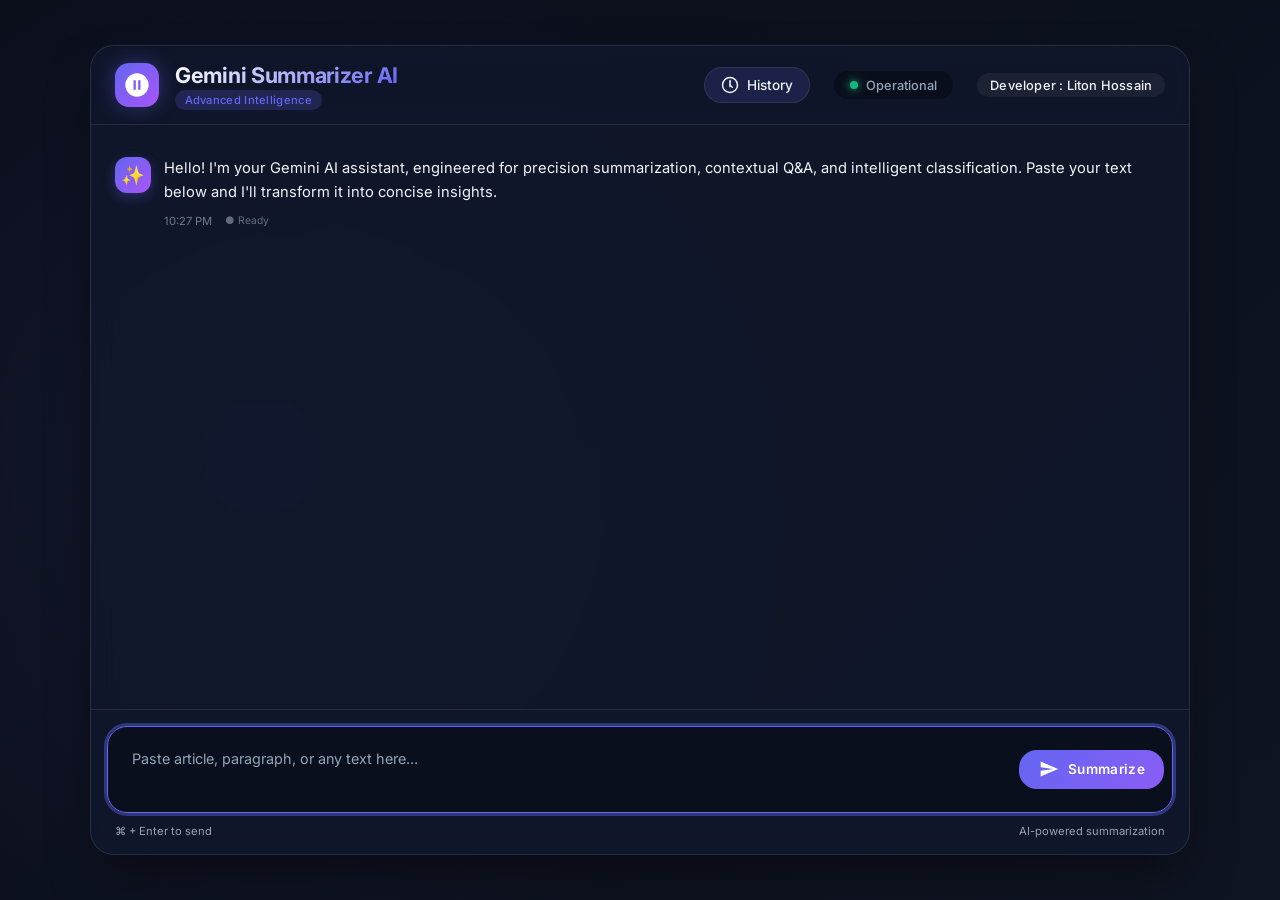
<file: index.html>
<!DOCTYPE html>
<html lang="en">

<head>
    <meta charset="UTF-8">
    <meta name="viewport" content="width=device-width, initial-scale=1.0, viewport-fit=cover">
    <title>Gemini AI Summarizer | Liton Hossain</title>
    <link rel="preconnect" href="https://fonts.googleapis.com">
    <link rel="preconnect" href="https://fonts.gstatic.com" crossorigin>
    <link
        href="https://fonts.googleapis.com/css2?family=Inter:opsz,wght@14..32,300;14..32,400;14..32,500;14..32,600;14..32,700&display=swap"
        rel="stylesheet">
    <link rel="stylesheet" href="style.css">
</head>

<body>
    <div class="app-wrapper">
        <div class="chat-container">
            <!-- Modern glass-morphism header -->
            <div class="chat-header">
                <div class="header-brand">
                    <div class="logo-icon">
                        <svg width="28" height="28" viewBox="0 0 24 24" fill="none" xmlns="http://www.w3.org/2000/svg">
                            <path
                                d="M12 2C6.48 2 2 6.48 2 12s4.48 10 10 10 10-4.48 10-10S17.52 2 12 2zm-1 14H9V8h2v8zm4 0h-2V8h2v8z"
                                fill="currentColor" />
                        </svg>
                    </div>
                    <div class="brand-info">
                        <h1>Gemini Summarizer AI</h1>
                        <span class="badge-pro">Advanced Intelligence</span>
                    </div>
                </div>
                <div class="status-panel">
                    <button id="historyBtn" class="history-button" title="View Chat History">
                        <svg width="18" height="18" viewBox="0 0 24 24" fill="none" xmlns="http://www.w3.org/2000/svg">
                            <path
                                d="M12 8v4l3 3M12 22c5.523 0 10-4.477 10-10S17.523 2 12 2 2 6.477 2 12s4.477 10 10 10z"
                                stroke="currentColor" stroke-width="2" stroke-linecap="round" />
                            <path d="M12 6v2M12 12v2" stroke="currentColor" stroke-width="2" stroke-linecap="round" />
                        </svg>
                        <span>History</span>
                    </button>
                    <div class="status-indicator">
                        <span class="pulse-dot"></span>
                        <span class="status-text">Operational</span>
                    </div>
                    <div class="dev-credit">
                        <span>Developer : Liton Hossain</span>
                    </div>
                </div>
            </div>

            <!-- Messages area with elegant scroll -->
            <div class="chat-messages" id="chatMessages">
                <div class="message agent">
                    <div class="message-content">
                        <div class="avatar agent-avatar">✨</div>
                        <div class="message-bubble">
                            <p>Hello! I'm your Gemini AI assistant, engineered for precision summarization, contextual
                                Q&A, and intelligent classification. Paste your text below and I'll transform it into
                                concise insights.</p>
                            <div class="message-meta">
                                <span class="time-stamp" id="currentTime"></span>
                                <span class="read-status">● Ready</span>
                            </div>
                        </div>
                    </div>
                </div>
            </div>

            <!-- Elegant loading state -->
            <div class="loading-indicator" id="loading">
                <div class="loading-dots">
                    <span></span><span></span><span></span>
                </div>
                <span>Gemini is synthesizing insights...</span>
            </div>

            <!-- Input area with modern design -->
            <div class="chat-input-area">
                <div class="input-container">
                    <textarea id="userInput" placeholder="Paste article, paragraph, or any text here..." rows="2"
                        spellcheck="false"></textarea>
                    <button id="sendBtn" class="send-button">
                        <svg width="20" height="20" viewBox="0 0 24 24" fill="none" xmlns="http://www.w3.org/2000/svg">
                            <path d="M2.01 21L23 12 2.01 3 2 10l15 2-15 2z" fill="currentColor" />
                        </svg>
                        <span>Summarize</span>
                    </button>
                </div>
                <div class="input-hint">
                    <span>⌘ + Enter to send</span>
                    <span>AI-powered summarization</span>
                </div>
            </div>
        </div>
    </div>

    <!-- History Modal -->
    <div id="historyModal" class="modal">
        <div class="modal-content">
            <div class="modal-header">
                <h2>
                    <svg width="24" height="24" viewBox="0 0 24 24" fill="none" xmlns="http://www.w3.org/2000/svg">
                        <path d="M12 8v4l3 3M12 22c5.523 0 10-4.477 10-10S17.523 2 12 2 2 6.477 2 12s4.477 10 10 10z"
                            stroke="currentColor" stroke-width="2" stroke-linecap="round" />
                        <path d="M12 6v2M12 12v2" stroke="currentColor" stroke-width="2" stroke-linecap="round" />
                    </svg>
                    Chat History
                </h2>
                <button id="closeModal" class="close-button">&times;</button>
            </div>
            <div class="modal-body">
                <div class="history-controls">
                    <button id="deleteAllHistory" class="delete-all-btn">
                        <svg width="16" height="16" viewBox="0 0 24 24" fill="none" xmlns="http://www.w3.org/2000/svg">
                            <path d="M3 6h18M19 6v14a2 2 0 01-2 2H7a2 2 0 01-2-2V6m3 0V4a2 2 0 012-2h4a2 2 0 012 2v2"
                                stroke="currentColor" stroke-width="2" stroke-linecap="round" />
                        </svg>
                        Delete All
                    </button>
                    <span class="history-stats" id="historyStats">0 conversations</span>
                </div>
                <div id="historyList" class="history-list">
                    <!-- History items will be dynamically inserted here -->
                    <div class="empty-history">
                        <svg width="64" height="64" viewBox="0 0 24 24" fill="none" xmlns="http://www.w3.org/2000/svg">
                            <path
                                d="M12 8v4l3 3M12 22c5.523 0 10-4.477 10-10S17.523 2 12 2 2 6.477 2 12s4.477 10 10 10z"
                                stroke="currentColor" stroke-width="1.5" stroke-linecap="round" />
                            <path d="M12 6v2M12 12v2" stroke="currentColor" stroke-width="1.5" stroke-linecap="round" />
                        </svg>
                        <p>No chat history yet</p>
                        <span>Start a conversation to see it here</span>
                    </div>
                </div>
            </div>
        </div>
    </div>

    <script src="script.js"></script>
</body>

</html>
</file>
<file: style.css>
:root {
    --bg-gradient-start: #0a0e1a;
    --bg-gradient-end: #0f1422;
    --chat-bg: rgba(18, 25, 45, 0.75);
    --primary-color: #6366f1;
    --primary-hover: #818cf8;
    --primary-glow: rgba(99, 102, 241, 0.4);
    --user-msg-bg: linear-gradient(135deg, #6366f1, #8b5cf6);
    --agent-msg-bg: rgba(30, 41, 59, 0.9);
    --text-primary: #f1f5f9;
    --text-secondary: #94a3b8;
    --border-color: rgba(71, 85, 105, 0.4);
    --shadow-sm: 0 4px 6px -1px rgba(0, 0, 0, 0.3);
    --shadow-lg: 0 25px 50px -12px rgba(0, 0, 0, 0.5);
    --glass-blur: blur(12px);
    --font-sans: 'Inter', -apple-system, BlinkMacSystemFont, 'Segoe UI', sans-serif;
    --danger-color: #ef4444;
    --danger-hover: #dc2626;
}

* {
    margin: 0;
    padding: 0;
    box-sizing: border-box;
}

body {
    font-family: var(--font-sans);
    background: linear-gradient(135deg, var(--bg-gradient-start), var(--bg-gradient-end));
    color: var(--text-primary);
    min-height: 100vh;
    display: flex;
    align-items: center;
    justify-content: center;
    padding: 1.5rem;
    position: relative;
    overflow-x: hidden;
}

body::before {
    content: '';
    position: absolute;
    width: 100%;
    height: 100%;
    background: radial-gradient(circle at 20% 50%, rgba(99, 102, 241, 0.08), transparent 50%);
    pointer-events: none;
}

.app-wrapper {
    width: 100%;
    max-width: 1100px;
    height: 90vh;
}

.chat-container {
    background: var(--chat-bg);
    backdrop-filter: var(--glass-blur);
    border-radius: 24px;
    box-shadow: var(--shadow-lg);
    display: flex;
    flex-direction: column;
    height: 100%;
    overflow: hidden;
    border: 1px solid var(--border-color);
    transition: all 0.3s ease;
}

/* Header Styles */
.chat-header {
    padding: 1rem 1.5rem;
    background: rgba(15, 23, 42, 0.6);
    backdrop-filter: blur(8px);
    border-bottom: 1px solid var(--border-color);
    display: flex;
    justify-content: space-between;
    align-items: center;
    flex-wrap: wrap;
    gap: 1rem;
}

.header-brand {
    display: flex;
    align-items: center;
    gap: 1rem;
}

.logo-icon {
    width: 44px;
    height: 44px;
    background: linear-gradient(135deg, var(--primary-color), #a855f7);
    border-radius: 14px;
    display: flex;
    align-items: center;
    justify-content: center;
    color: white;
    box-shadow: 0 0 20px var(--primary-glow);
}

.brand-info h1 {
    font-size: 1.35rem;
    font-weight: 700;
    letter-spacing: -0.3px;
    background: linear-gradient(135deg, #fff, var(--primary-color));
    -webkit-background-clip: text;
    background-clip: text;
    color: transparent;
}

.badge-pro {
    font-size: 0.7rem;
    padding: 0.2rem 0.6rem;
    background: rgba(99, 102, 241, 0.2);
    border-radius: 20px;
    color: var(--primary-color);
    font-weight: 500;
    letter-spacing: 0.3px;
}

.status-panel {
    display: flex;
    align-items: center;
    gap: 1.5rem;
}

.history-button {
    display: flex;
    align-items: center;
    gap: 0.5rem;
    background: rgba(99, 102, 241, 0.15);
    border: 1px solid var(--border-color);
    padding: 0.5rem 1rem;
    border-radius: 40px;
    color: var(--text-primary);
    cursor: pointer;
    font-size: 0.85rem;
    font-weight: 500;
    transition: all 0.2s ease;
    font-family: var(--font-sans);
}

.history-button:hover {
    background: rgba(99, 102, 241, 0.3);
    border-color: var(--primary-color);
    transform: translateY(-1px);
}

.status-indicator {
    display: flex;
    align-items: center;
    gap: 0.5rem;
    background: rgba(0, 0, 0, 0.3);
    padding: 0.4rem 1rem;
    border-radius: 40px;
    backdrop-filter: blur(4px);
}

.pulse-dot {
    width: 8px;
    height: 8px;
    background-color: #10b981;
    border-radius: 50%;
    display: inline-block;
    animation: pulse 2s infinite;
    box-shadow: 0 0 8px #10b981;
}

@keyframes pulse {
    0% {
        transform: scale(0.95);
        opacity: 1;
    }

    70% {
        transform: scale(1.2);
        opacity: 0.7;
    }

    100% {
        transform: scale(0.95);
        opacity: 1;
    }
}

.status-text {
    font-size: 0.8rem;
    font-weight: 500;
    color: var(--text-secondary);
}

.dev-credit {
    font-size: 0.8rem;
    padding: 0.3rem 0.8rem;
    background: rgba(255, 255, 255, 0.05);
    border-radius: 20px;
    font-weight: 500;
    letter-spacing: 0.2px;
}

/* Messages Area */
.chat-messages {
    flex: 1;
    overflow-y: auto;
    padding: 2rem 1.5rem;
    display: flex;
    flex-direction: column;
    gap: 1rem;
    scroll-behavior: smooth;
}

.chat-messages::-webkit-scrollbar {
    width: 5px;
}

.chat-messages::-webkit-scrollbar-track {
    background: rgba(255, 255, 255, 0.05);
    border-radius: 10px;
}

.chat-messages::-webkit-scrollbar-thumb {
    background: var(--primary-color);
    border-radius: 10px;
}

.message {
    animation: fadeInUp 0.4s cubic-bezier(0.2, 0.9, 0.4, 1.1);
    display: flex;
}

@keyframes fadeInUp {
    from {
        opacity: 0;
        transform: translateY(15px);
    }

    to {
        opacity: 1;
        transform: translateY(0);
    }
}

.message-content {
    display: flex;
    gap: 0.8rem;
    align-items: flex-start;
}

.avatar {
    width: 36px;
    height: 36px;
    border-radius: 12px;
    display: flex;
    align-items: center;
    justify-content: center;
    font-size: 1.2rem;
    flex-shrink: 0;
}

.agent-avatar {
    background: linear-gradient(135deg, var(--primary-color), #a855f7);
    box-shadow: 0 4px 12px rgba(99, 102, 241, 0.3);
}

.message.user .avatar {
    background: linear-gradient(135deg, #3b82f6, #2563eb);
}

.message-bubble {
    max-width: 100%;
    padding: 0.9rem 1.2rem;
    border-radius: 20px;
    background: var(--agent-msg-bg);
    border: 1px solid rgba(71, 85, 105, 0.3);
    backdrop-filter: blur(4px);
    transition: transform 0.2s;
}

.message.user .message-bubble {
    background: var(--user-msg-bg);
}

.message-bubble p {
    padding: 0.8rem 1rem;
    border-radius: 18px;
    background: var(--agent-msg-bg);
    line-height: 1.6;
    font-size: 0.92rem;
    font-weight: 400;
    color: var(--text-primary);
    white-space: normal;
    word-break: break-word;
    overflow-wrap: break-word;
    max-width: 100%;
}

.message-meta {
    display: flex;
    gap: 0.8rem;
    margin-top: 0.6rem;
    font-size: 0.7rem;
    color: var(--text-secondary);
    align-items: center;
}

.time-stamp {
    font-size: 0.7rem;
    opacity: 0.7;
}

.read-status {
    font-size: 0.65rem;
    opacity: 0.6;
}

/* Agent message*/
.message.agent .message-bubble {
    background: transparent;
    backdrop-filter: none;
    border: none;
    padding: 0;
    max-width: 100%;
}

.message.agent .message-bubble p {
    background: transparent;
    padding: 0;
    margin: 0;
}

/* User message alignment */
.message {
    display: flex;
}

.message.user .message-content {
    flex-direction: row-reverse;
}

.message.user .message-bubble {
    text-align: left;
}

/* Loading Indicator */
.loading-indicator {
    display: none;
    align-items: center;
    gap: 0.8rem;
    padding: 1rem 1.5rem;
    margin: 0 1.5rem 1rem 1.5rem;
    background: rgba(30, 41, 59, 0.6);
    backdrop-filter: blur(8px);
    border-radius: 60px;
    width: fit-content;
    border: 1px solid var(--border-color);
}

.loading-dots {
    display: flex;
    gap: 5px;
}

.loading-dots span {
    width: 8px;
    height: 8px;
    background: var(--primary-color);
    border-radius: 50%;
    animation: bounce 1.4s infinite ease-in-out both;
}

.loading-dots span:nth-child(1) {
    animation-delay: -0.32s;
}

.loading-dots span:nth-child(2) {
    animation-delay: -0.16s;
}

@keyframes bounce {

    0%,
    80%,
    100% {
        transform: scale(0.6);
        opacity: 0.5;
    }

    40% {
        transform: scale(1);
        opacity: 1;
    }
}

.loading-indicator span:last-child {
    font-size: 0.85rem;
    color: var(--text-secondary);
    font-weight: 500;
}

/* Input Area */
.chat-input-area {
    padding: 1rem;
    background: rgba(15, 23, 42, 0.5);
    backdrop-filter: blur(8px);
    border-top: 1px solid var(--border-color);
}

.input-container {
    display: flex;
    gap: 0.8rem;
    align-items: center;
    gap: 10px;
    background: rgba(0, 0, 0, 0.3);
    border-radius: 20px;
    padding: 0.5rem;
    border: 1px solid var(--border-color);
    transition: all 0.2s ease;
}

.input-container:focus-within {
    border-color: var(--primary-color);
    box-shadow: 0 0 0 3px var(--primary-glow);
}

textarea {
    flex: 1;
    background: transparent;
    border: none;
    padding: 0.8rem 1rem;
    color: var(--text-primary);
    font-family: var(--font-sans);
    font-size: 0.9rem;
    resize: none;
    outline: none;
    line-height: 1.5;
}

textarea::placeholder {
    color: var(--text-secondary);
    font-weight: 400;
}

.send-button {
    background: linear-gradient(135deg, var(--primary-color), #8b5cf6);
    border: none;
    padding: 0.6rem 1.2rem;
    border-radius: 18px;
    display: flex;
    align-items: center;
    gap: 0.6rem;
    color: white;
    font-weight: 600;
    font-size: 0.85rem;
    cursor: pointer;
    transition: all 0.2s ease;
    font-family: var(--font-sans);
    letter-spacing: 0.3px;
}

.send-button:hover:not(:disabled) {
    transform: translateY(-2px);
    box-shadow: 0 8px 20px var(--primary-glow);
    background: linear-gradient(135deg, #818cf8, #a855f7);
}

.send-button:disabled {
    opacity: 0.5;
    cursor: not-allowed;
    transform: none;
}

.input-hint {
    display: flex;
    justify-content: space-between;
    margin-top: 0.7rem;
    padding: 0 0.5rem;
    font-size: 0.7rem;
    color: var(--text-secondary);
}

/* Modal Styles */
.modal {
    display: none;
    position: fixed;
    z-index: 1000;
    left: 0;
    top: 0;
    width: 100%;
    height: 100%;
    background-color: rgba(0, 0, 0, 0.7);
    backdrop-filter: blur(8px);
    animation: fadeIn 0.3s ease;
}

@keyframes fadeIn {
    from {
        opacity: 0;
    }

    to {
        opacity: 1;
    }
}

.modal-content {
    background: linear-gradient(135deg, #1e293b, #0f172a);
    margin: 5% auto;
    width: 90%;
    max-width: 800px;
    border-radius: 24px;
    box-shadow: var(--shadow-lg);
    border: 1px solid var(--border-color);
    animation: slideUp 0.3s ease;
    max-height: 85vh;
    display: flex;
    flex-direction: column;
}

@keyframes slideUp {
    from {
        transform: translateY(50px);
        opacity: 0;
    }

    to {
        transform: translateY(0);
        opacity: 1;
    }
}

.modal-header {
    padding: 1.5rem 2rem;
    border-bottom: 1px solid var(--border-color);
    display: flex;
    justify-content: space-between;
    align-items: center;
}

.modal-header h2 {
    display: flex;
    align-items: center;
    gap: 0.8rem;
    font-size: 1.3rem;
    font-weight: 600;
    color: var(--text-primary);
}

.close-button {
    background: rgba(255, 255, 255, 0.1);
    border: none;
    font-size: 1.8rem;
    cursor: pointer;
    color: var(--text-secondary);
    width: 36px;
    height: 36px;
    border-radius: 12px;
    display: flex;
    align-items: center;
    justify-content: center;
    transition: all 0.2s ease;
}

.close-button:hover {
    background: rgba(255, 255, 255, 0.2);
    color: var(--text-primary);
    transform: rotate(90deg);
}

.modal-body {
    flex: 1;
    overflow-y: auto;
    padding: 1.5rem 2rem;
}

.history-controls {
    display: flex;
    justify-content: space-between;
    align-items: center;
    margin-bottom: 1.5rem;
    padding-bottom: 1rem;
    border-bottom: 1px solid var(--border-color);
}

.delete-all-btn {
    display: flex;
    align-items: center;
    gap: 0.5rem;
    background: rgba(239, 68, 68, 0.15);
    border: 1px solid var(--danger-color);
    padding: 0.6rem 1.2rem;
    border-radius: 12px;
    color: var(--danger-color);
    cursor: pointer;
    font-size: 0.85rem;
    font-weight: 500;
    transition: all 0.2s ease;
    font-family: var(--font-sans);
}

.delete-all-btn:hover {
    background: var(--danger-color);
    color: white;
    transform: translateY(-1px);
}

.history-stats {
    font-size: 0.85rem;
    color: var(--text-secondary);
    font-weight: 500;
}

.history-list {
    display: flex;
    flex-direction: column;
    gap: 1rem;
}

.history-item {
    background: rgba(255, 255, 255, 0.05);
    border: 1px solid var(--border-color);
    border-radius: 16px;
    padding: 1rem;
    transition: all 0.2s ease;
    animation: fadeInUp 0.3s ease;
}

.history-item:hover {
    background: rgba(255, 255, 255, 0.08);
    transform: translateX(4px);
}

.history-header {
    display: flex;
    justify-content: space-between;
    align-items: flex-start;
    margin-bottom: 0.8rem;
}

.history-user {
    display: flex;
    align-items: center;
    gap: 0.5rem;
    font-weight: 600;
    color: var(--primary-color);
}

.history-user svg {
    width: 16px;
    height: 16px;
}

.history-date {
    font-size: 0.7rem;
    color: var(--text-secondary);
}

.history-preview {
    margin-bottom: 0.8rem;
    padding-left: 1.5rem;
}

.history-question {
    font-size: 0.85rem;
    color: var(--text-primary);
    margin-bottom: 0.4rem;
    font-weight: 500;
}

.history-answer {
    font-size: 0.8rem;
    color: var(--text-secondary);
    line-height: 1.5;
    display: -webkit-box;
    -webkit-line-clamp: 2;
    -webkit-box-orient: vertical;
    overflow: hidden;
}

.history-actions {
    display: flex;
    gap: 0.8rem;
    justify-content: flex-end;
}

.delete-history-btn {
    background: transparent;
    border: none;
    color: var(--text-secondary);
    cursor: pointer;
    padding: 0.3rem 0.8rem;
    border-radius: 8px;
    font-size: 0.75rem;
    transition: all 0.2s ease;
    display: flex;
    align-items: center;
    gap: 0.3rem;
}

.delete-history-btn:hover {
    background: rgba(239, 68, 68, 0.2);
    color: var(--danger-color);
}

.empty-history {
    text-align: center;
    padding: 3rem;
    color: var(--text-secondary);
}

.empty-history svg {
    margin-bottom: 1rem;
    opacity: 0.5;
}

.empty-history p {
    font-size: 1rem;
    margin-bottom: 0.5rem;
    color: var(--text-primary);
}

.empty-history span {
    font-size: 0.85rem;
}

/* Responsive Design */
@media (max-width: 768px) {
    body {
        padding: 1rem;
    }

    .chat-header {
        padding: 1rem;
    }

    .header-brand h1 {
        font-size: 1.1rem;
    }

    .message-bubble {
        max-width: 85%;
    }

    .chat-messages {
        padding: 1rem;
    }

    .chat-input-area {
        padding: 1rem;
    }

    .send-button span {
        display: none;
    }

    .send-button {
        padding: 0.8rem;
        margin-bottom: 0;
        vertical-align: middle;
    }

    .brand-info .badge-pro {
        display: none;
    }

    .modal-content {
        width: 95%;
        margin: 10% auto;
    }

    .modal-header {
        padding: 1rem;
    }

    .modal-body {
        padding: 1rem;
    }

    .history-button span {
        display: none;
    }

    .history-button {
        padding: 0.5rem;
    }
}

/* Mobile device responsive design */
@media (max-width: 768px) {
    body {
        padding: 0;
    }

    .app-wrapper {
        height: 100vh;
        border-radius: 0;
    }

    .chat-container {
        border-radius: 0;
    }

    .chat-header {
        padding: 0.8rem 1rem;
    }

    .header-brand h1 {
        font-size: 1rem;
    }

    .logo-icon {
        width: 36px;
        height: 36px;
    }

    .logo-icon svg {
        width: 20px;
        height: 20px;
    }

    /* Hide status text */
    .status-text {
        display: none;
    }

    .pulse-dot {
        width: 8px;
        height: 8px;
    }

    .dev-credit {
        font-size: 0.65rem;
        padding: 0.2rem 0.6rem;
    }

    .chat-messages {
        padding: 1rem;
    }

    /* Mobile message bubble sizing */
    .message-bubble {
        max-width: 90%;
    }

    .message-bubble p {
        font-size: 0.85rem;
        line-height: 1.5;
    }

    /* Touch devices button size */
    .send-button {
        padding: 0.7rem 1rem;
        min-height: 44px;
    }

    .send-button svg {
        width: 18px;
        height: 18px;
    }

    .input-container {
        padding: 0.3rem;
    }

    textarea {
        font-size: 16px;
        /* Hide status text */
        padding: 0.7rem 0.8rem;
    }

    .input-hint {
        font-size: 0.65rem;
    }

    /* Modal for mobile devices */
    .modal-content {
        width: 95%;
        margin: 10% auto;
        max-height: 80vh;
    }

    .modal-header {
        padding: 1rem;
    }

    .modal-header h2 {
        font-size: 1.1rem;
    }

    .modal-body {
        padding: 1rem;
    }

    .history-item {
        padding: 0.8rem;
    }

    .history-question {
        font-size: 0.8rem;
    }

    .history-answer {
        font-size: 0.75rem;
    }

    /* Touch hover effect removal */
    .history-button:hover {
        transform: none;
    }

    .delete-all-btn:hover {
        transform: none;
    }
}

/* For small devices */
@media (max-width: 480px) {
    .header-brand {
        gap: 0.5rem;
    }

    .brand-info h1 {
        font-size: 0.9rem;
    }

    .badge-pro {
        font-size: 0.6rem;
        padding: 0.15rem 0.5rem;
    }

    .status-panel {
        gap: 0.5rem;
    }

    .history-button {
        padding: 0.4rem;
    }

    .history-button svg {
        width: 16px;
        height: 16px;
    }

    .dev-credit {
        display: none;
        /* Hide developer credit on small devices */
    }

    .message-content {
        gap: 0.5rem;
    }

    .avatar {
        width: 28px;
        height: 28px;
        font-size: 0.9rem;
    }

    .message-bubble {
        max-width: 95%;
    }

    .message-bubble p {
        font-size: 0.8rem;
        padding: 0.6rem 0.8rem;
    }

    .message-meta {
        font-size: 0.6rem;
        margin-top: 0.4rem;
    }

    .input-hint span:first-child {
        display: none;
        /* "Hide ⌘ + Enter to send" */
    }

    .send-button span {
        display: inline;
        /* Hide "Summarize" text on small devices */
        font-size: 0.75rem;
    }
}

/* For large devices (tablets) */
@media (min-width: 769px) and (max-width: 1024px) {
    .app-wrapper {
        max-width: 95%;
        height: 85vh;
    }

    .message-bubble {
        max-width: 70%;
    }
}

/* For landscape mode */
@media (max-height: 600px) and (orientation: landscape) {
    .app-wrapper {
        height: 95vh;
    }

    .chat-header {
        padding: 0.5rem 1rem;
    }

    .chat-messages {
        padding: 0.8rem;
    }

    .message-bubble p {
        font-size: 0.8rem;
        padding: 0.5rem 0.8rem;
    }

    .chat-input-area {
        padding: 0.5rem;
    }
}
</file>
